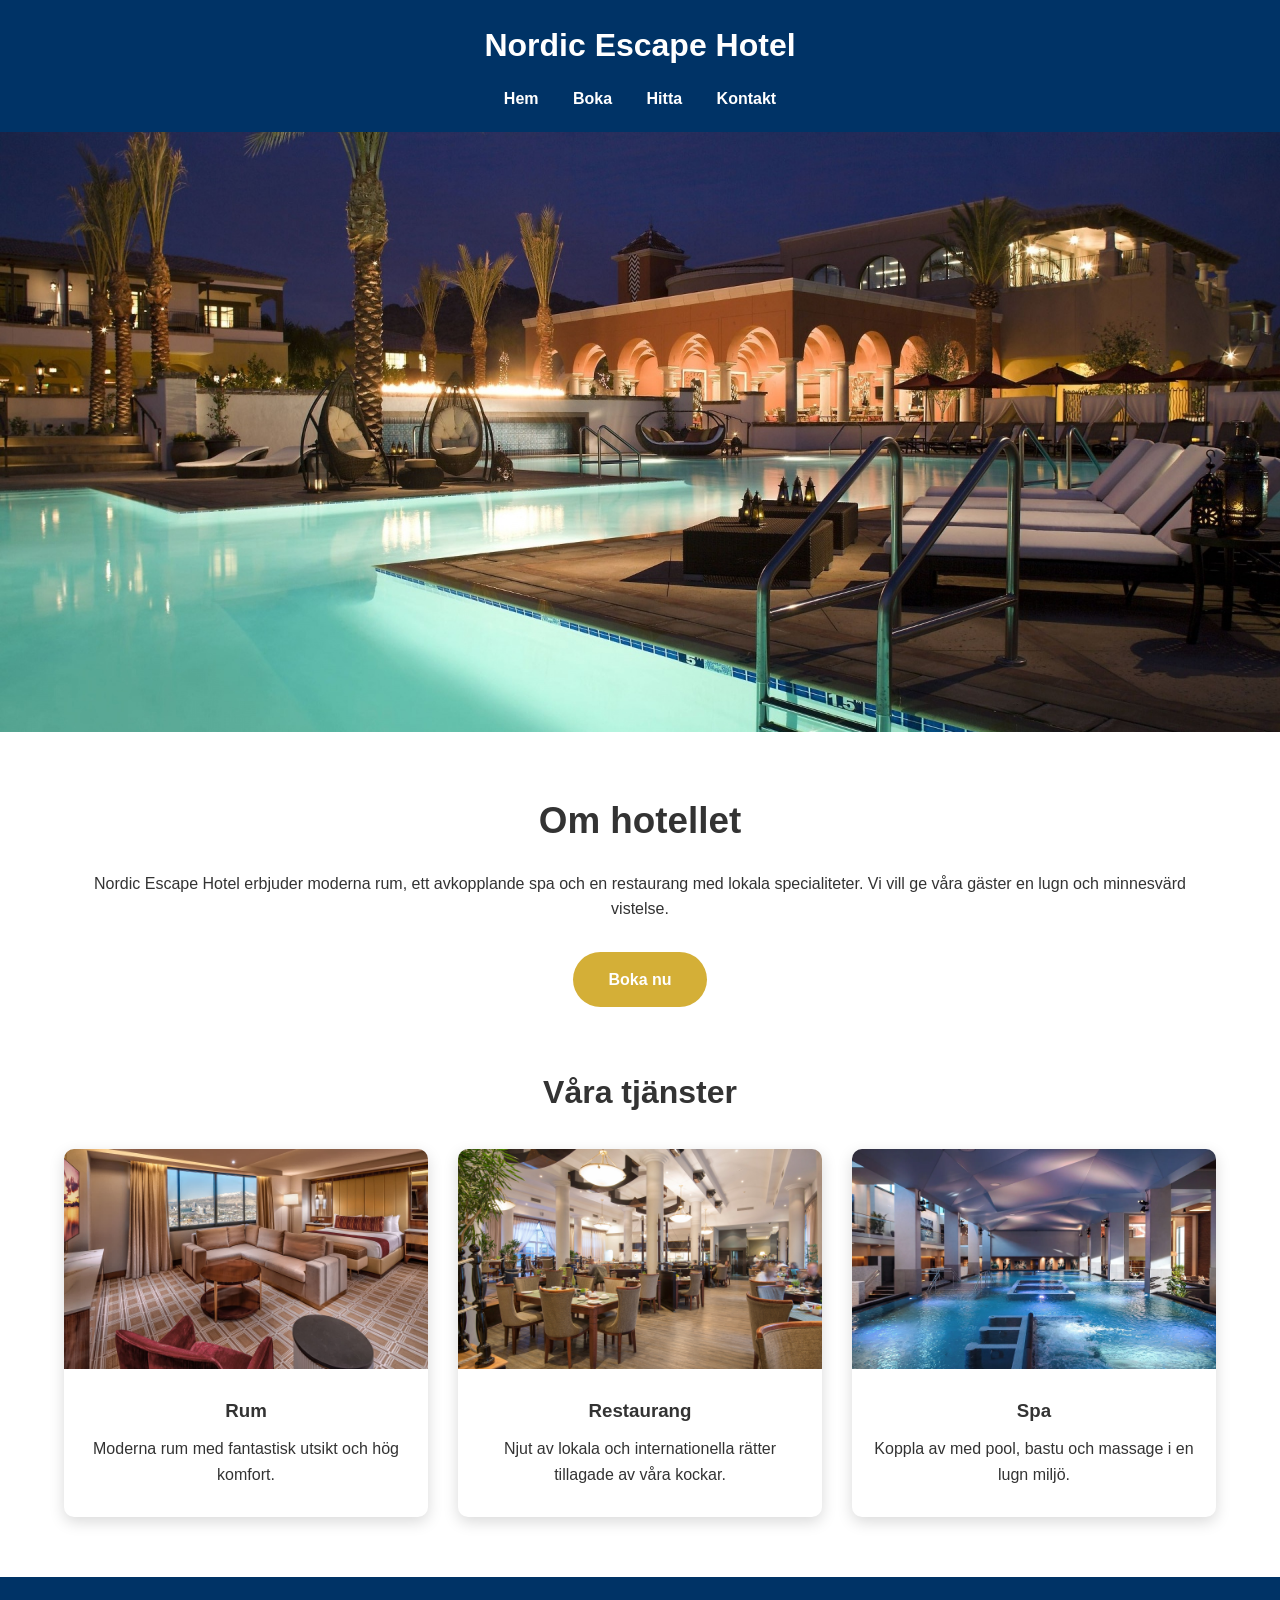
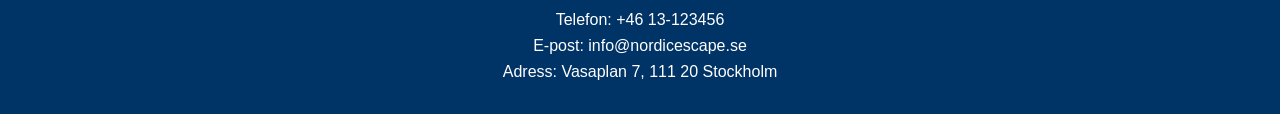
<file: index.html>
<!DOCTYPE html>
<html lang="sv">

<head>
    <meta charset="UTF-8">
    <meta name="viewport" content="width=device-width, initial-scale=1.0">
    <meta name="description" content="Hitta till Nordic Escape Hotel och se vår adress på kartan.">
    <title>Nordic Escape Hotel</title>
    <link rel="stylesheet" href="styles.css">
</head>

<body>

    <header>

        <h1>Nordic Escape Hotel</h1>

        <nav>
            <a href="index.html">Hem</a>
            <a href="boka.html">Boka</a>
            <a href="hitta.html">Hitta</a>
            <a href="kontakta.html">Kontakt</a>
        </nav>

    </header>

    <div class="hero">

        <img src="Images/hotel.webp" alt="Nordic Escape Hotel">

    </div>

    <main>

        <section class="about">

            <h2>Om hotellet</h2>

            <p>
                Nordic Escape Hotel erbjuder moderna rum, ett avkopplande spa och en restaurang med lokala specialiteter.
                Vi vill ge våra gäster en lugn och minnesvärd vistelse.
            </p>

            <a href="boka.html" class="button">Boka nu</a>

        </section>

        <h2 class="services-title">Våra tjänster</h2>

        <div class="services">

            <article>

                <img src="Images/hotelroom.webp" alt="Hotellrum">

                <h3>Rum</h3>

                <p>Moderna rum med fantastisk utsikt och hög komfort.</p>

            </article>

            <article>

                <img src="Images/hotelrestaurant.webp" alt="Restaurang">

                <h3>Restaurang</h3>

                <p>Njut av lokala och internationella rätter tillagade av våra kockar.</p>

            </article>

            <article>

                <img src="Images/hotelspa.webp" alt="Spa">

                <h3>Spa</h3>

                <p>Koppla av med pool, bastu och massage i en lugn miljö.</p>

            </article>

        </div>

    </main>

    <footer>

        <p>Telefon: +46 13-123456</p>
        <p>E-post: info@nordicescape.se</p>
        <p>Adress: Vasaplan 7, 111 20 Stockholm</p>

    </footer>

</body>

</html>
</file>
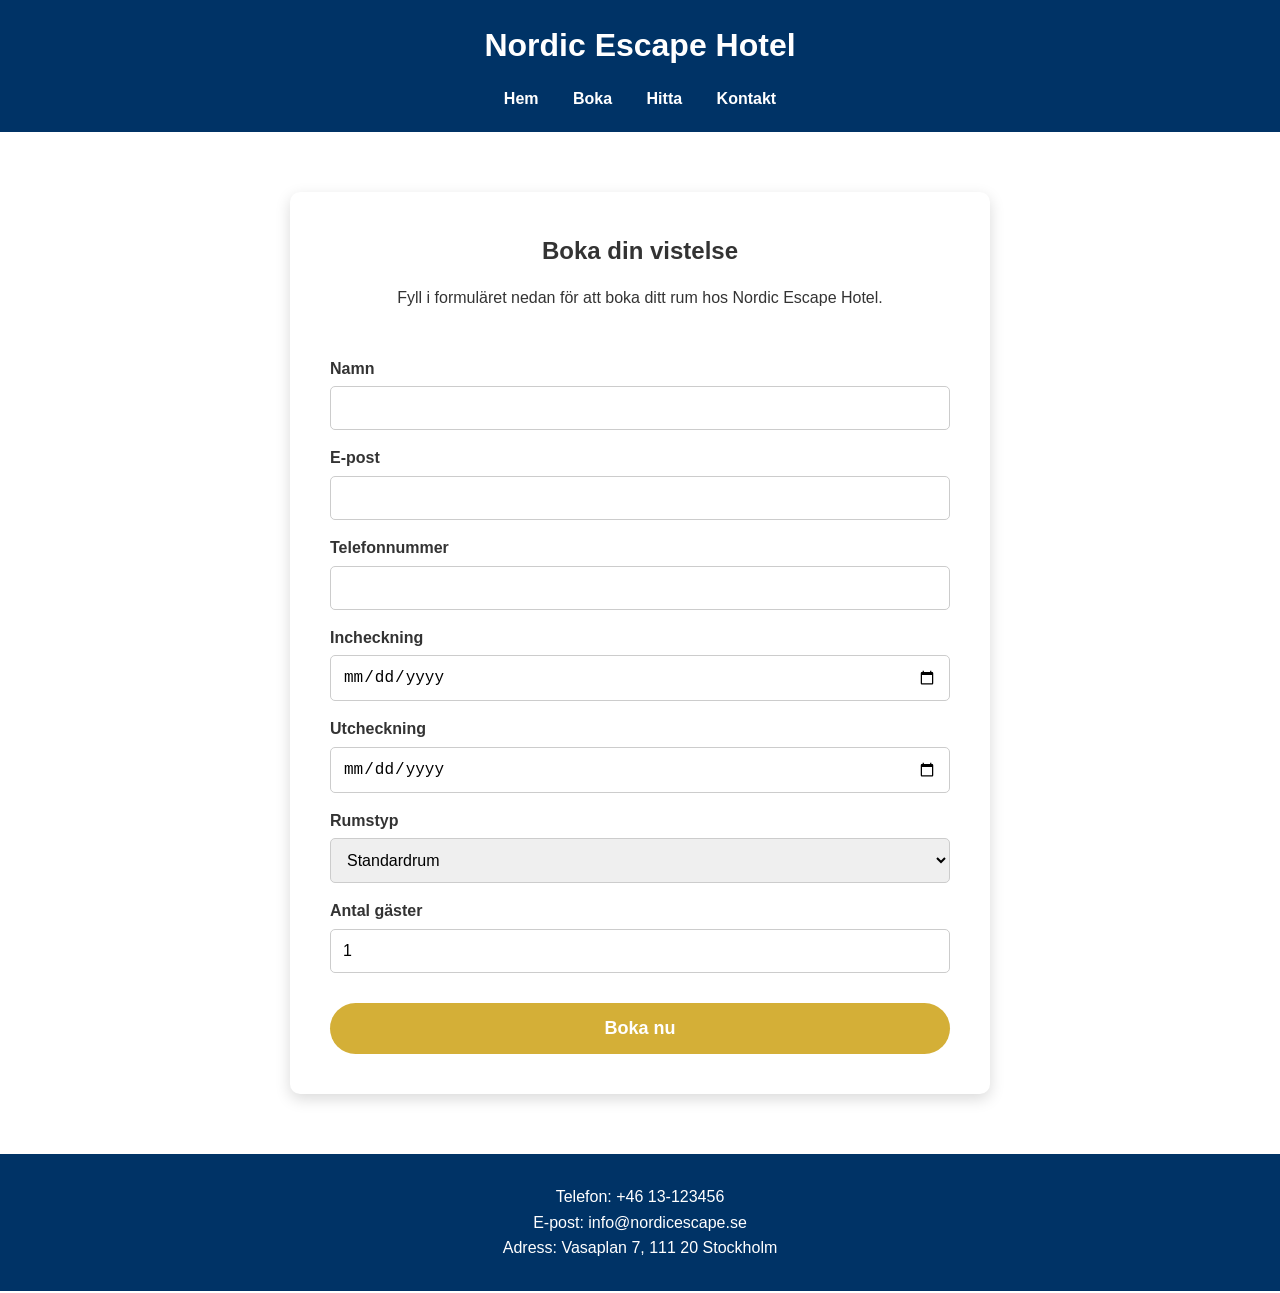
<file: boka.html>
<!DOCTYPE html>
<html lang="sv">

<head>
    <meta charset="UTF-8">
    <meta name="viewport" content="width=device-width, initial-scale=1.0">
    <meta name="description" content="Hitta till Nordic Escape Hotel och se vår adress på kartan.">
    <title>Boka - Nordic Escape Hotel</title>
    <link rel="stylesheet" href="styles.css">
</head>

<body>

    <header>

        <h1>Nordic Escape Hotel</h1>

        <nav>
            <a href="index.html">Hem</a>
            <a href="boka.html">Boka</a>
            <a href="hitta.html">Hitta</a>
            <a href="kontakta.html">Kontakt</a>
        </nav>

    </header>

    <main>

        <section class="booking">

            <h2>Boka din vistelse</h2>

            <p>
                Fyll i formuläret nedan för att boka ditt rum hos Nordic Escape Hotel.
            </p>

            <form>

                <label for="namn">Namn</label>
                <input type="text" id="namn" required>

                <label for="email">E-post</label>
                <input type="email" id="email" required>

                <label for="telefon">Telefonnummer</label>
                <input type="tel" id="telefon">

                <label for="checkin">Incheckning</label>
                <input type="date" id="checkin">

                <label for="checkout">Utcheckning</label>
                <input type="date" id="checkout">

                <label for="rum">Rumstyp</label>

                <select id="rum">

                    <option>Standardrum</option>
                    <option>Deluxe</option>
                    <option>Familjerum</option>
                    <option>Sviten</option>

                </select>

                <label for="gaster">Antal gäster</label>

                <input type="number" id="gaster" min="1" max="6" value="1">

                <button type="submit">Boka nu</button>

            </form>

        </section>

    </main>

    <footer>

        <p>Telefon: +46 13-123456</p>
        <p>E-post: info@nordicescape.se</p>
        <p>Adress: Vasaplan 7, 111 20 Stockholm</p>

    </footer>

</body>

</html>
</file>
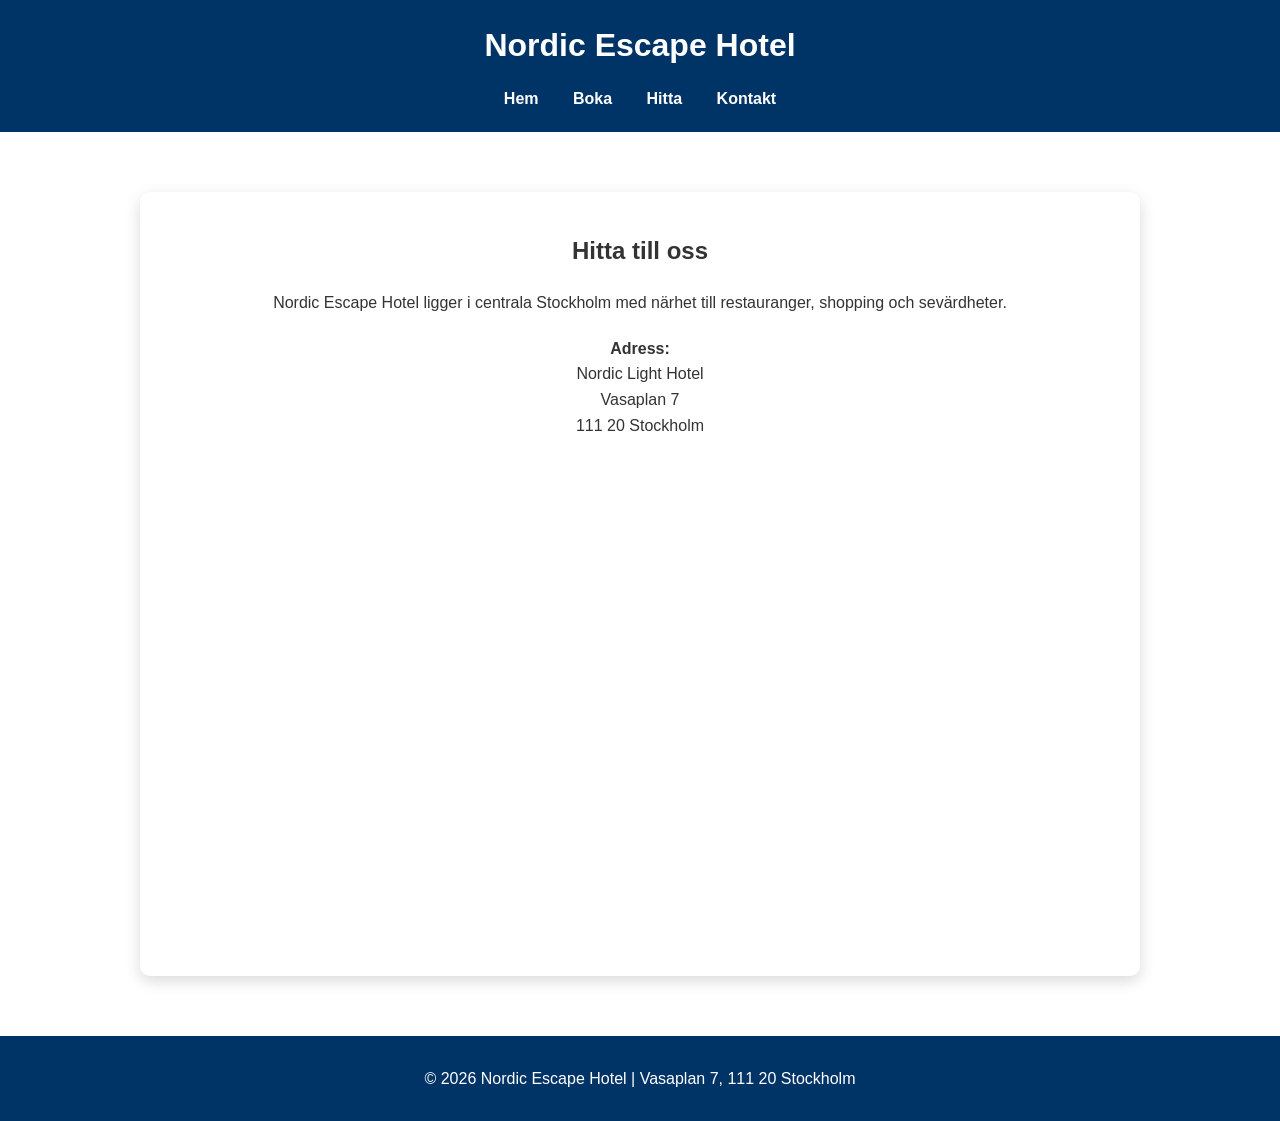
<file: hitta.html>
<!DOCTYPE html>
<html lang="sv">
<head>
    <meta charset="UTF-8">
    <meta name="viewport" content="width=device-width, initial-scale=1.0">
    <meta name="description" content="Hitta till Nordic Escape Hotel och se vår adress på kartan.">
    <title>Hitta - Nordic Escape Hotel</title>
    <link rel="stylesheet" href="styles.css">
</head>
<body>

<header>
    <h1>Nordic Escape Hotel</h1>
    <nav>
        <a href="index.html">Hem</a>
        <a href="boka.html">Boka</a>
        <a href="hitta.html">Hitta</a>
        <a href="kontakta.html">Kontakt</a>
</nav>
</header>

<main class="find">
    <h2>Hitta till oss</h2>

    <p>
        Nordic Escape Hotel ligger i centrala Stockholm med närhet till restauranger,
        shopping och sevärdheter.
    </p>

    <p><strong>Adress:</strong><br>
    Nordic Light Hotel<br>
    Vasaplan 7<br>
    111 20 Stockholm</p>

    <iframe
        src="https://www.google.com/maps?q=Nordic+Light+Hotel+Stockholm&output=embed"
        width="100%"
        height="400"
        style="border:0;"
        allowfullscreen=""
        loading="lazy">
    </iframe>

</main>

<footer>
    <p>&copy;  2026 Nordic Escape Hotel | Vasaplan 7, 111 20 Stockholm</p>
</footer>

</body>
</html>
</file>
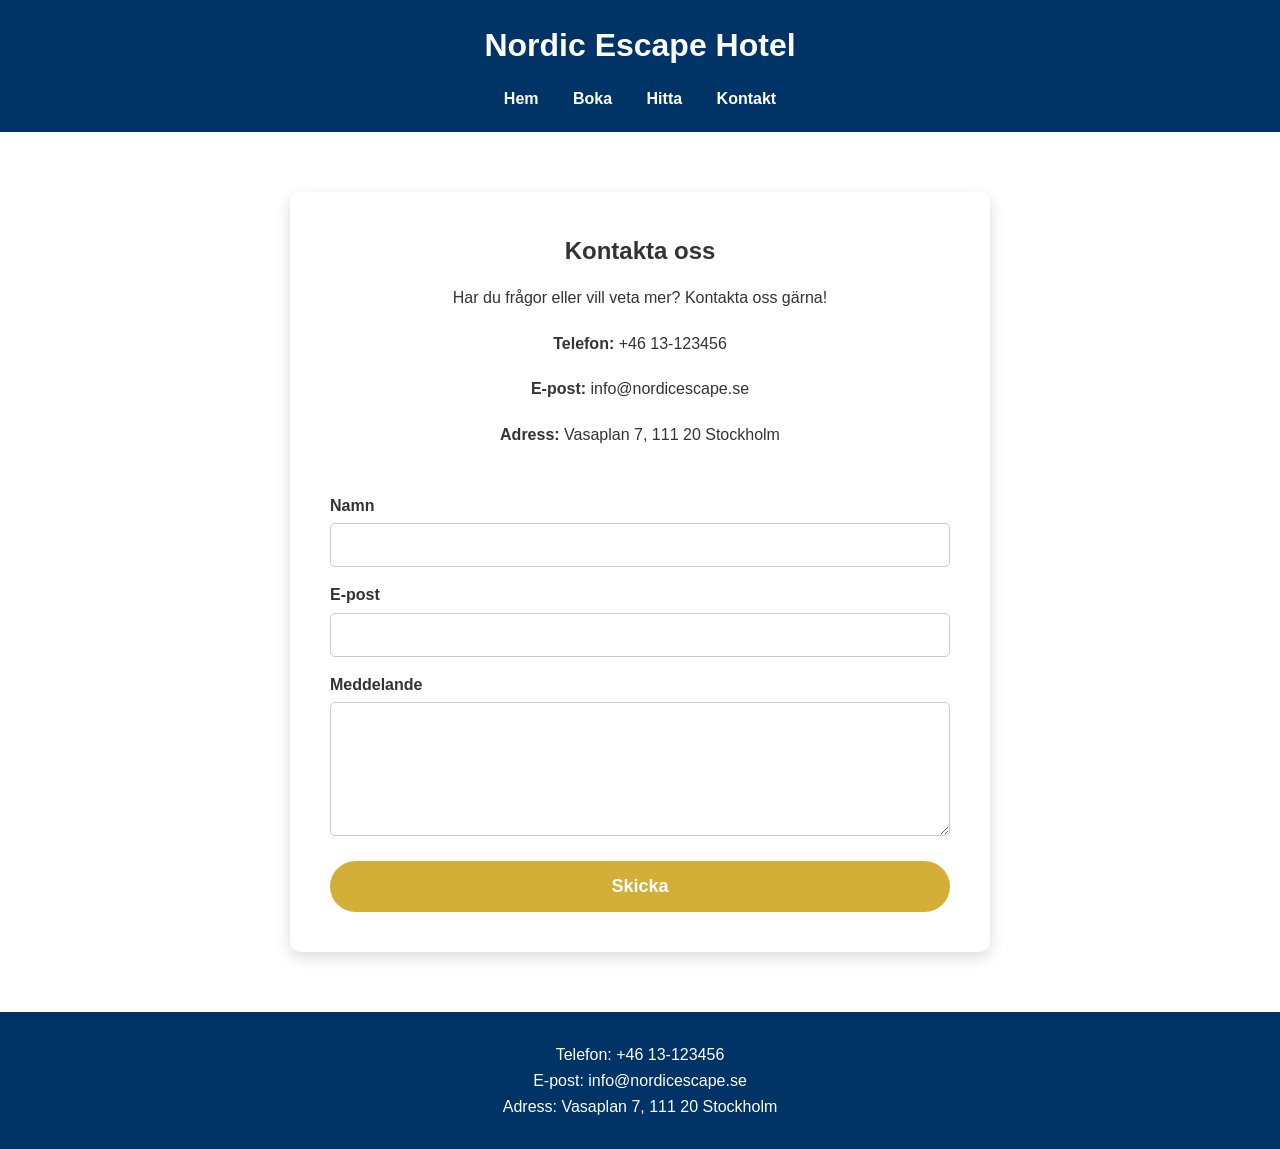
<file: kontakta.html>
<!DOCTYPE html>
<html lang="sv">

<head>
    <meta charset="UTF-8">
    <meta name="viewport" content="width=device-width, initial-scale=1.0">
    <meta name="description" content="Hitta till Nordic Escape Hotel och se vår adress på kartan.">
    <title>Kontakt - Nordic Escape Hotel</title>
    <link rel="stylesheet" href="styles.css">
</head>

<body>

    <header>

        <h1>Nordic Escape Hotel</h1>

        <nav>
            <a href="index.html">Hem</a>
            <a href="boka.html">Boka</a>
            <a href="hitta.html">Hitta</a>
            <a href="kontakta.html">Kontakt</a>
        </nav>

    </header>

    <main>

        <section class="contact">

            <h2>Kontakta oss</h2>

            <p>Har du frågor eller vill veta mer? Kontakta oss gärna!</p>

            <div class="contact-info">

                <p><strong>Telefon:</strong> +46 13-123456</p>

                <p><strong>E-post:</strong> info@nordicescape.se</p>

                <p><strong>Adress:</strong> Vasaplan 7, 111 20 Stockholm</p>

            </div>

            <form>

                <label for="name">Namn</label>
                <input type="text" id="name" required>

                <label for="email">E-post</label>
                <input type="email" id="email" required>

                <label for="message">Meddelande</label>
                <textarea id="message" rows="6" required></textarea>

                <button type="submit">Skicka</button>

            </form>

        </section>

    </main>

    <footer>

        <p>Telefon: +46 13-123456</p>
        <p>E-post: info@nordicescape.se</p>
        <p>Adress: Vasaplan 7, 111 20 Stockholm</p>

    </footer>

</body>

</html>
</file>
<file: styles.css>
/* ===== Allmänt ===== */

*{
    margin:0;
    padding:0;
    box-sizing:border-box;
}

body{
    font-family:Arial, sans-serif;
    background:white;
    color:#333;
    line-height:1.6;
}

/* ===== Header ===== */

header{

    background:#003366;

    color:white;

    text-align:center;

    padding:20px;

}

nav{

    margin-top:15px;

}

nav a{

    color:white;

    text-decoration:none;

    margin:0 15px;

    font-weight:bold;

}

nav a:hover{

    color:#d4af37;

}

/* ===== Hero ===== */

.hero{

    width:100%;

}

.hero img{

    width:100%;

    height:600px;

    object-fit:cover;

    display:block;

}

/* ===== Main ===== */

main{

    width:90%;

    max-width:1200px;

    margin:60px auto;

}

/* ===== Om hotellet ===== */

.about{

    text-align:center;

    margin-bottom:60px;

}

.about h2{

    margin-bottom:20px;

    font-size:2.3rem;

}

.about p{

    margin-bottom:30px;

}

/* ===== Knapp ===== */

.button{

    display:inline-block;

    background:#d4af37;

    color:white;

    text-decoration:none;

    padding:15px 35px;

    border-radius:30px;

    font-weight:bold;

}

.button:hover{

    background:#b88a1c;

}

/* ===== Tjänster ===== */

.services-title{
    text-align:center;
    margin-bottom:30px;
    font-size:2rem;
}

.services{

    display:flex;

    gap:30px;

}

.services article{

    flex:1;

    background:white;

    border-radius:10px;

    overflow:hidden;

    text-align:center;

    box-shadow:0 5px 15px rgba(0,0,0,0.15);

}

.services img{

    width:100%;

    height:220px;

    object-fit:cover;

}

.services h3{

    margin:20px 0 10px;

}

.services p{

    padding:0 20px 30px;

}

/* ===== Footer ===== */

footer{

    background:#003366;

    color:white;

    text-align:center;

    padding:30px;

    margin-top:60px;

}

/* ===== Mobil ===== */

@media(max-width:768px){

    nav{

        display:flex;

        flex-direction:column;

        gap:10px;

    }

    .hero img{

        height:350px;

    }

    .services{

        flex-direction:column;

    }

}

/* ===== Bokningssida ===== */

.booking{

    max-width:700px;

    margin:60px auto;

    background:white;

    padding:40px;

    border-radius:10px;

    box-shadow:0 5px 15px rgba(0,0,0,0.15);

}

.booking h2{

    text-align:center;

    margin-bottom:15px;

}

.booking p{

    text-align:center;

    margin-bottom:30px;

}

.booking form{

    display:flex;

    flex-direction:column;

}

.booking label{

    margin-top:15px;

    margin-bottom:5px;

    font-weight:bold;

}

.booking input,
.booking select{

    padding:12px;

    border:1px solid #ccc;

    border-radius:5px;

    font-size:16px;

}

.booking button{

    margin-top:30px;

    padding:15px;

    border:none;

    background:#d4af37;

    color:white;

    font-size:18px;

    font-weight:bold;

    border-radius:30px;

    cursor:pointer;

}

.booking button:hover{

    background:#b88a1c;

}

/* ===== Hitta ===== */

.find {
    max-width: 1000px;
    margin: 60px auto;
    background: white;
    padding: 40px;
    border-radius: 10px;
    box-shadow: 0 5px 15px rgba(0,0,0,0.15);
}

.find h2 {
    text-align: center;
    margin-bottom: 20px;
}

.find p {
    text-align: center;
    margin-bottom: 20px;
    line-height: 1.6;
}

.find iframe {
    width: 100%;
    height: 450px;
    border: none;
    border-radius: 10px;
    margin-top: 20px;
}

/* ===== Kontakt ===== */

.contact{

    max-width:700px;

    margin:60px auto;

    background:white;

    padding:40px;

    border-radius:10px;

    box-shadow:0 5px 15px rgba(0,0,0,0.15);

}

.contact h2{

    text-align:center;

    margin-bottom:15px;

}

.contact p{

    text-align:center;

    margin-bottom:20px;

}

.contact-info{

    margin-bottom:30px;

}

.contact form{

    display:flex;

    flex-direction:column;

}

.contact label{

    margin-top:15px;

    margin-bottom:5px;

    font-weight:bold;

}

.contact input,
.contact textarea{

    padding:12px;

    border:1px solid #ccc;

    border-radius:5px;

    font-size:16px;

    font-family:Arial, sans-serif;

}

.contact button{

    margin-top:25px;

    padding:15px;

    background:#d4af37;

    color:white;

    border:none;

    border-radius:30px;

    font-size:18px;

    font-weight:bold;

    cursor:pointer;

}

.contact button:hover{

    background:#b88a1c;

}
</file>
